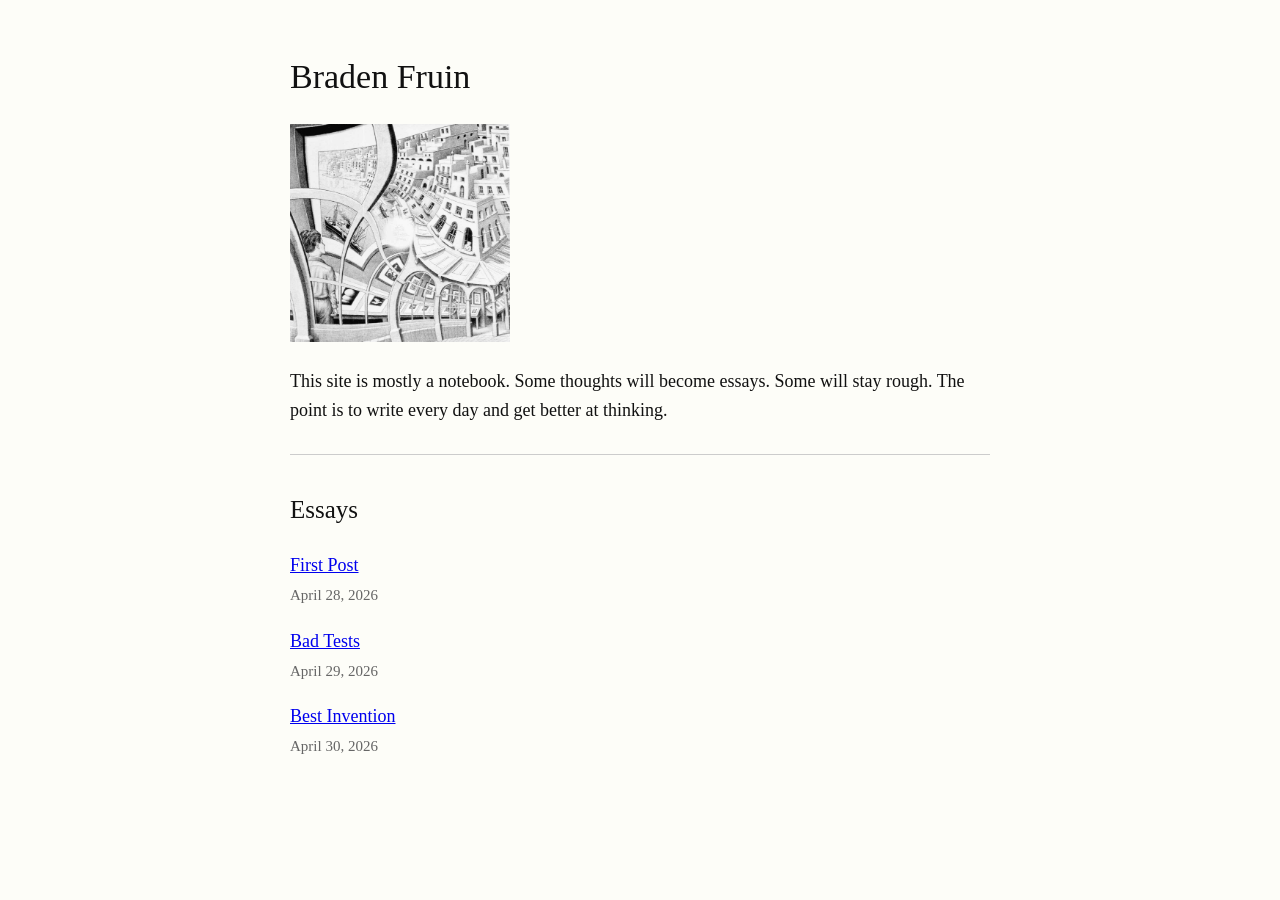
<file: index.html>
<!DOCTYPE html>
<html lang="en">
<head>
  <meta charset="UTF-8">
  <title>Braden Fruin</title>
  <link rel="stylesheet" href="style.css">
</head>
<body>

  <main>
    <h1>Braden Fruin</h1>
    <img src="print-gallery-mc-escher-1956.jpg" alt="Photo" class="front-image">
    <p>
      This site is mostly a notebook. Some thoughts will become essays. Some will stay rough.
      The point is to write every day and get better at thinking.
    </p>

    <hr>

    <h2>Essays</h2>

    <p>
      <a href="essays/2026-04-28-first-post.html">First Post</a>
      <br>
      <span class="date">April 28, 2026</span>
    </p>
    <p>
      <a href="essays/2026-04-29-programming.html">Bad Tests</a>
      <br>
      <span class="date">April 29, 2026</span>
    </p>
    <p>
      <a href="essays/20206-04-30-bestinvention.html">Best Invention</a>
      <br>
      <span class="date">April 30, 2026</span>
    </p>

  </main>

</body>
</html>
</file>
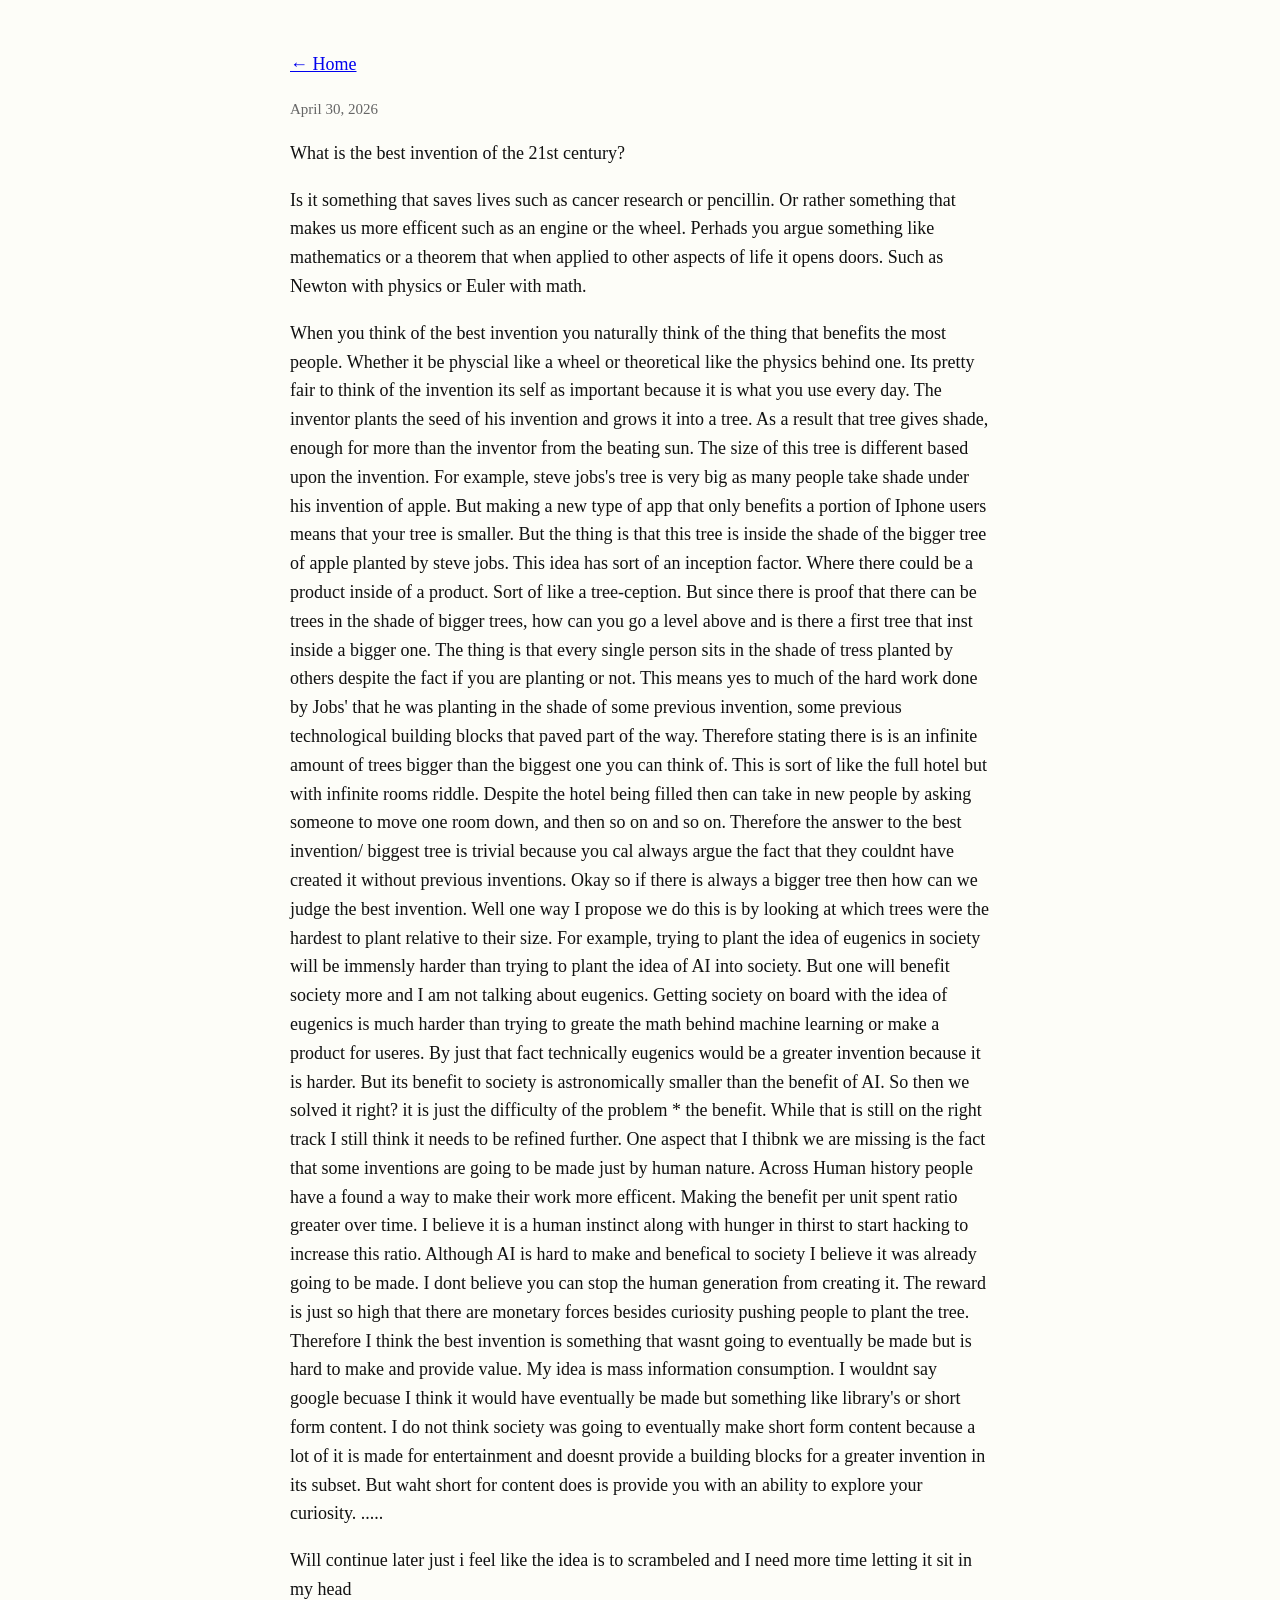
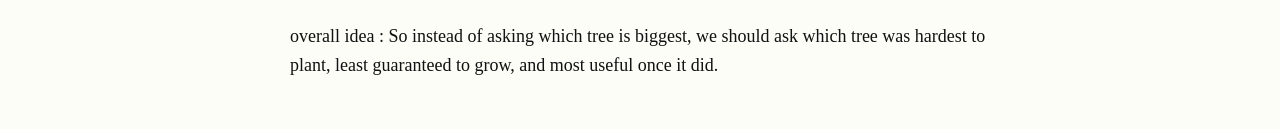
<file: essays/20206-04-30-bestinvention.html>
<!DOCTYPE html>
<html lang="en">
<head>
  <meta charset="UTF-8">
  <title>The best invention</title>
  <link rel="stylesheet" href="../style.css">
</head>
<body>

  <main>
    <p><a href="../index.html">← Home</a></p>

    <p class="date">April 30, 2026</p>
    <p>What is the best invention of the 21st century?</p>
    <p>Is it something that saves lives such as cancer research or pencillin. Or rather something that makes us more efficent such as an engine or the wheel. Perhads you argue something like mathematics or a theorem that when applied to other aspects of life it opens doors. Such as Newton with physics or Euler with math.</p>
    <p>
    When you think of the best invention you naturally think of the thing that benefits the most people. Whether it be physcial like a wheel or theoretical like the physics behind one. Its pretty fair to think of the invention its self as important because it is what you use every day.
    The inventor plants the seed of his invention and grows it into a tree. As a result that tree gives shade, enough for more than the inventor from the beating sun. The size of this tree is different based upon the invention. For example, steve jobs's tree is very big as many people take shade under his invention of apple. But making a new type of app that only benefits a portion of Iphone users means that your tree is smaller.
    But the thing is that this tree is inside the shade of the bigger tree of apple planted by steve jobs. This idea has sort of an inception factor. Where there could be a product inside of a product. Sort of like a tree-ception. But since there is proof that there can be trees in the shade of bigger trees, how can you go a level above and is there a first tree that inst inside a bigger one.
    The thing is that every single person sits in the shade of tress planted by others despite the fact if you are planting or not. This means yes to much of the hard work done by Jobs' that he was planting in the shade of some previous invention, some previous technological building blocks that paved part of the way. Therefore stating there is is an infinite amount of trees bigger than the biggest one you can think of. This is sort of like the full hotel but with infinite rooms riddle. Despite the hotel being filled then can take in new people by asking someone to move one room down, and then so on and so on.
    Therefore the answer to the best invention/ biggest tree is trivial because you cal always argue the fact that they couldnt have created it without previous inventions. Okay so if there is always a bigger tree then how can we judge the best invention. Well one way I propose we do this is by looking at which trees were the hardest to plant relative to their size. For example, trying to plant the idea of eugenics in society will be immensly harder than trying to plant the idea of AI into society. But one will benefit society more and I am not talking about eugenics.
    Getting society on board with the idea of eugenics is much harder than trying to greate the math behind machine learning or make a product for useres. By just that fact technically eugenics would be a greater invention because it is harder. But its benefit to society is astronomically smaller than the benefit of AI. So then we solved it right? it is just the difficulty of the problem * the benefit. While that is still on the right track I still think it needs to be refined further.
    One aspect that I thibnk we are missing is the fact that some inventions are going to be made just by human nature. Across Human history people have a found a way to make their work more efficent. Making the benefit per unit spent ratio greater over time. I believe it is a human instinct along with hunger in thirst to start hacking to increase this ratio. Although AI is hard to make and benefical to society I believe it was already going to be made. I dont believe you can stop the human generation from creating it. The reward is just so high that there are monetary forces besides curiosity pushing people to plant the tree.
    Therefore I think the best invention is something that wasnt going to eventually be made but is hard to make and provide value. My idea is mass information consumption. I wouldnt say google becuase I think it would have eventually be made but something like library's or short form content. I do not think society was going to eventually make short form content because a lot of it is made for entertainment and doesnt provide a building blocks for a greater invention in its subset. But waht short for content does is provide you with an ability to explore your curiosity.
    .....
    </p>
    <p>Will continue later just i feel like the idea is to scrambeled and I need more time letting it sit in my head</p>
    <p>overall idea : So instead of asking which tree is biggest, we should ask which tree was hardest to plant, least guaranteed to grow, and most useful once it did.</p>

  </main>

</body>
</html>
</file>
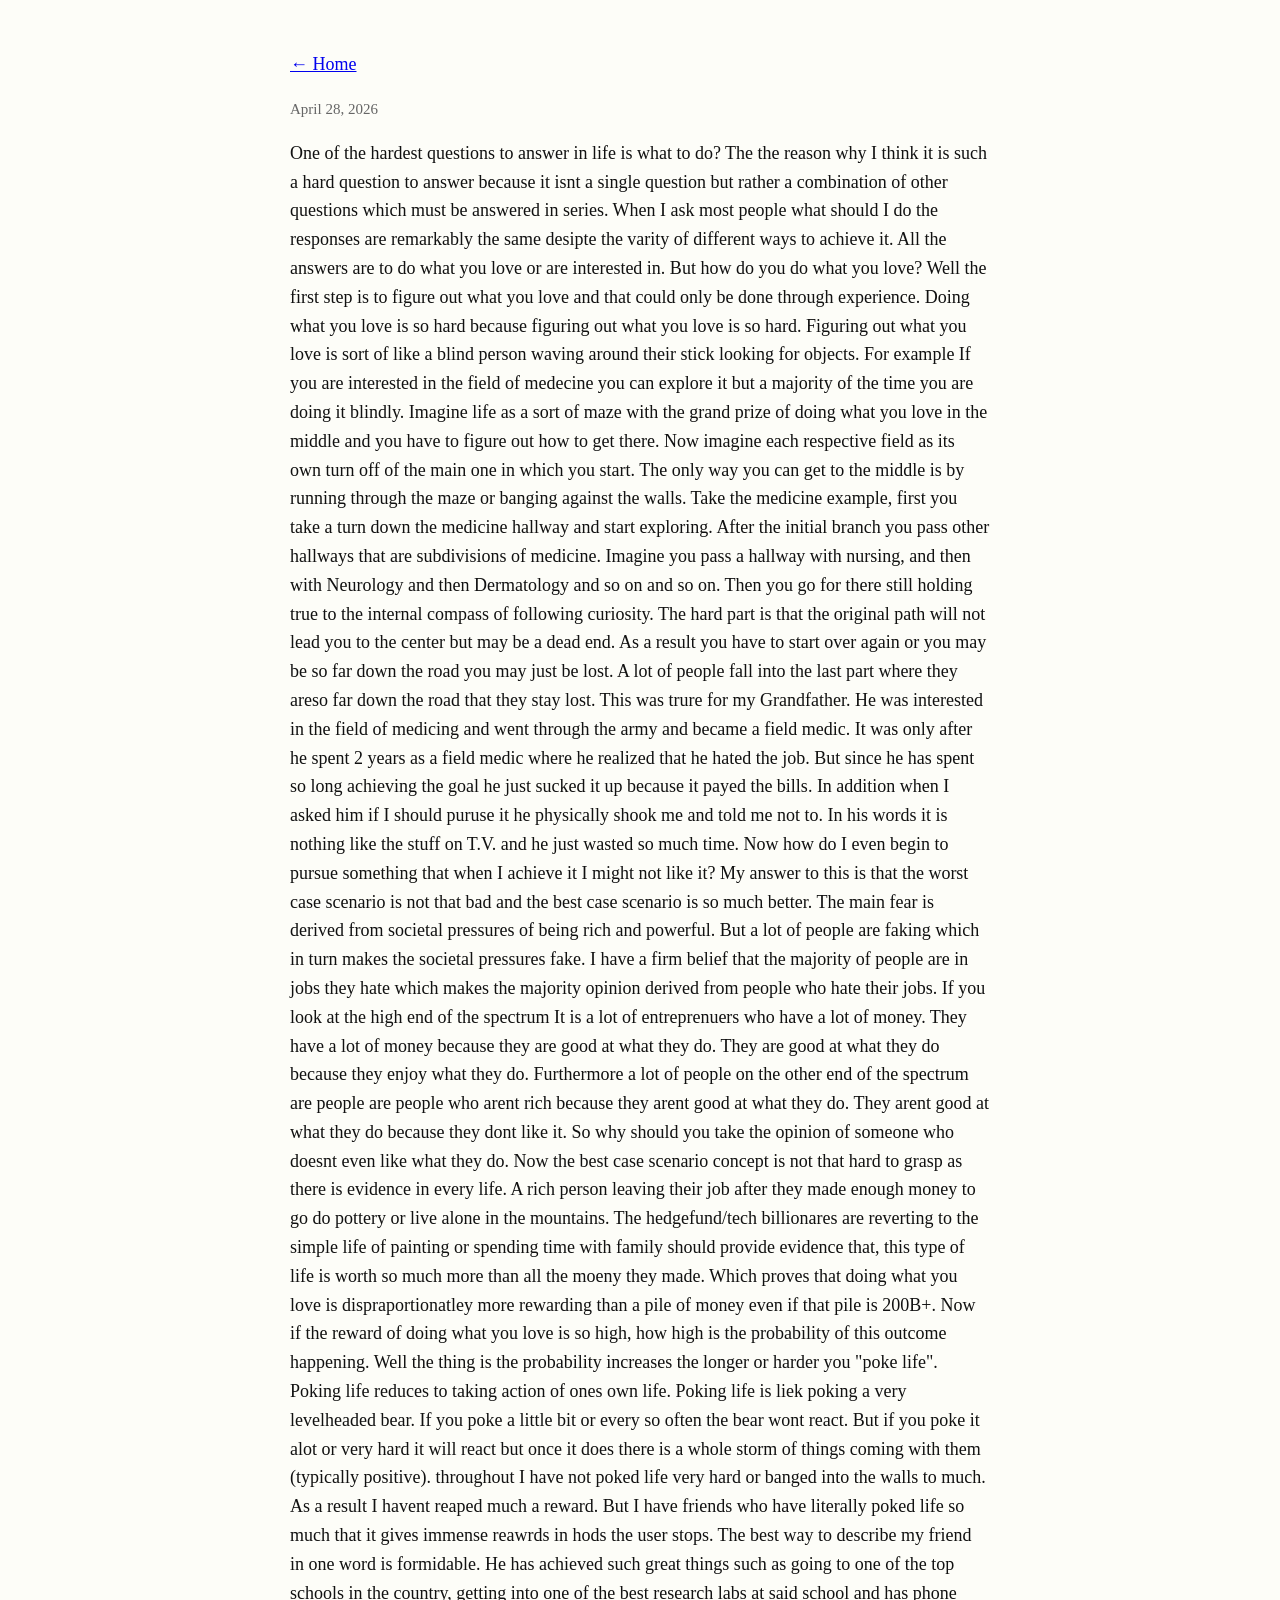
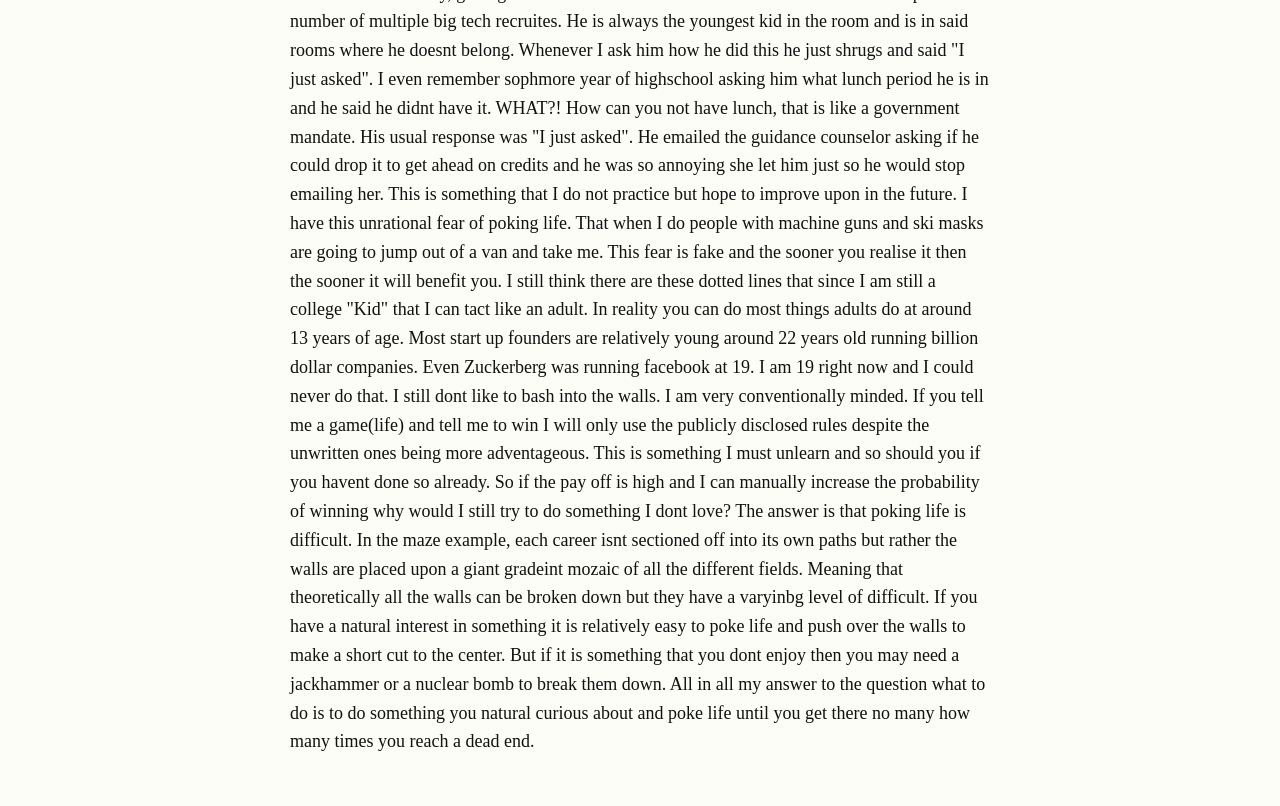
<file: essays/2026-04-28-first-post.html>
<!DOCTYPE html>
<html lang="en">
<head>
  <meta charset="UTF-8">
  <title>Poking the world</title>
  <link rel="stylesheet" href="../style.css">
</head>
<body>

  <main>
    <p><a href="../index.html">← Home</a></p>

    <p class="date">April 28, 2026</p>

    <p>
    One of the hardest questions to answer in life is what to do?
    The the reason why I think it is such a hard question to answer because it isnt a single question but rather a combination of other questions which must be answered in series.
    When I ask most people what should I do the responses are remarkably the same desipte the varity of different ways to achieve it. All the answers are to do what you love or are interested in.
    But how do you do what you love? Well the first step is to figure out what you love and that could only be done through experience. Doing what you love is so hard because figuring out what you love is so hard.
    Figuring out what you love is sort of like a blind person waving around their stick looking for objects. For example If you are interested in the field of medecine you can explore it but a majority of the time you are doing it blindly. 
    Imagine life as a sort of maze with the grand prize of doing what you love in the middle and you have to figure out how to get there. Now imagine each respective field as its own turn off of the main one in which you start.
    The only way you can get to the middle is by running through the maze or banging against the walls. Take the medicine example, first you take a turn down the medicine hallway and start exploring. After the initial branch you pass other hallways that are subdivisions of medicine.
    Imagine you pass a hallway with nursing, and then with Neurology and then Dermatology and so on and so on. Then you go for there still holding true to the internal compass of following curiosity. 
    The hard part is that the original path will not lead you to the center but may be a dead end. As a result you have to start over again or you may be so far down the road you may just be lost.
    A lot of people fall into the last part where they areso far down the road that they stay lost. This was trure for my Grandfather. He was interested in the field of medicing and went through the army and became a field medic.
    It was only after he spent 2 years as a field medic where he realized that he hated the job. But since he has spent so long achieving the goal he just sucked it up because it payed the bills. 
    In addition when I asked him if I should puruse it he physically shook me and told me not to. In his words it is nothing like the stuff on T.V. and he just wasted so much time. 
    Now how do I even begin to pursue something that when I achieve it I might not like it? My answer to this is that the worst case scenario is not that bad and the best case scenario is so much better. The main fear is derived from societal pressures of 
    being rich and powerful. But a lot of people are faking which in turn makes the societal pressures fake. I have a firm belief that the majority of people are in jobs they hate which makes the majority opinion derived from people who hate their jobs. If you look at the high end of the spectrum
    It is a lot of entreprenuers who have a lot of money. They have a lot of money because they are good at what they do. They are good at what they do because they enjoy what they do. Furthermore a lot of people on the other end of the spectrum are people are people who arent rich because they arent good at what they do. 
    They arent good at what they do because they dont like it. So why should you take the opinion of someone who doesnt even like what they do. Now the best case scenario concept is not that hard to grasp as there is evidence in every life. 
    A rich person leaving their job after they made enough money to go do pottery or live alone in the mountains. The hedgefund/tech billionares are reverting to the simple life of painting or spending time with family should provide evidence that, this type of life is worth so much more than all the moeny they made.
    Which proves that doing what you love is dispraportionatley more rewarding than a pile of money even if that pile is 200B+.
    Now if the reward of doing what you love is so high, how high is the probability of this outcome happening. Well the thing is the probability increases the longer or harder you "poke life". Poking life reduces to taking action of ones own life. Poking life is liek poking a very levelheaded bear.
    If you poke a little bit or every so often the bear wont react. But if you poke it alot or very hard it will react but once it does there is a whole storm of things coming with them (typically positive). throughout I have not poked life very hard or banged into the walls to much. As a result I havent reaped much a reward.
    But I have friends who have literally poked life so much that it gives immense reawrds in hods the user stops. The best way to describe my friend in one word is formidable. He has achieved such great things such as going to one of the top schools in the country, getting into one of the best research labs at said school and has phone number of multiple big tech recruites.
    He is always the youngest kid in the room and is in said rooms where he doesnt belong. Whenever I ask him how he did this he just shrugs and said "I just asked". I even remember sophmore year of highschool asking him what lunch period he is in and he said he didnt have it. WHAT?! How can you not have lunch, that is like a government mandate. His usual response was "I just asked".
    He emailed the guidance counselor asking if he could drop it to get ahead on credits and he was so annoying she let him just so he would stop emailing her. This is something that I do not practice but hope to improve upon in the future. I have this unrational fear of poking life. That when I do people with machine guns and ski masks are going to jump out of a van and take me. 
    This fear is fake and the sooner you realise it then the sooner it will benefit you. I still think there are these dotted lines that since I am still a college "Kid" that I can tact like an adult. In reality you can do most things adults do at around 13 years of age. Most start up founders are relatively young around 22 years old running billion dollar companies. 
    Even Zuckerberg was running facebook at 19. I am 19 right now and I could never do that. I still dont like to bash into the walls. I am very conventionally minded. If you tell me a game(life) and tell me to win I will only use the publicly disclosed rules despite the unwritten ones being more adventageous. This is something I must unlearn and so should you if you havent done so already.
    So if the pay off is high and I can manually increase the probability of winning why would I still try to do something I dont love? The answer is that poking life is difficult. In the maze example, each career isnt sectioned off into its own paths but rather the walls are placed upon a giant gradeint mozaic of all the different fields. Meaning that theoretically all the walls can be broken down 
    but they have a varyinbg level of difficult. If you have a natural interest in something it is relatively easy to poke life and push over the walls to make a short cut to the center. But if it is something that you dont enjoy then you may need a jackhammer or a nuclear bomb to break them down. 
    All in all my answer to the question what to do is to do something you natural curious about and poke life until you get there no many how many times you reach a dead end.
    </p>

  </main>

</body>
</html>
</file>
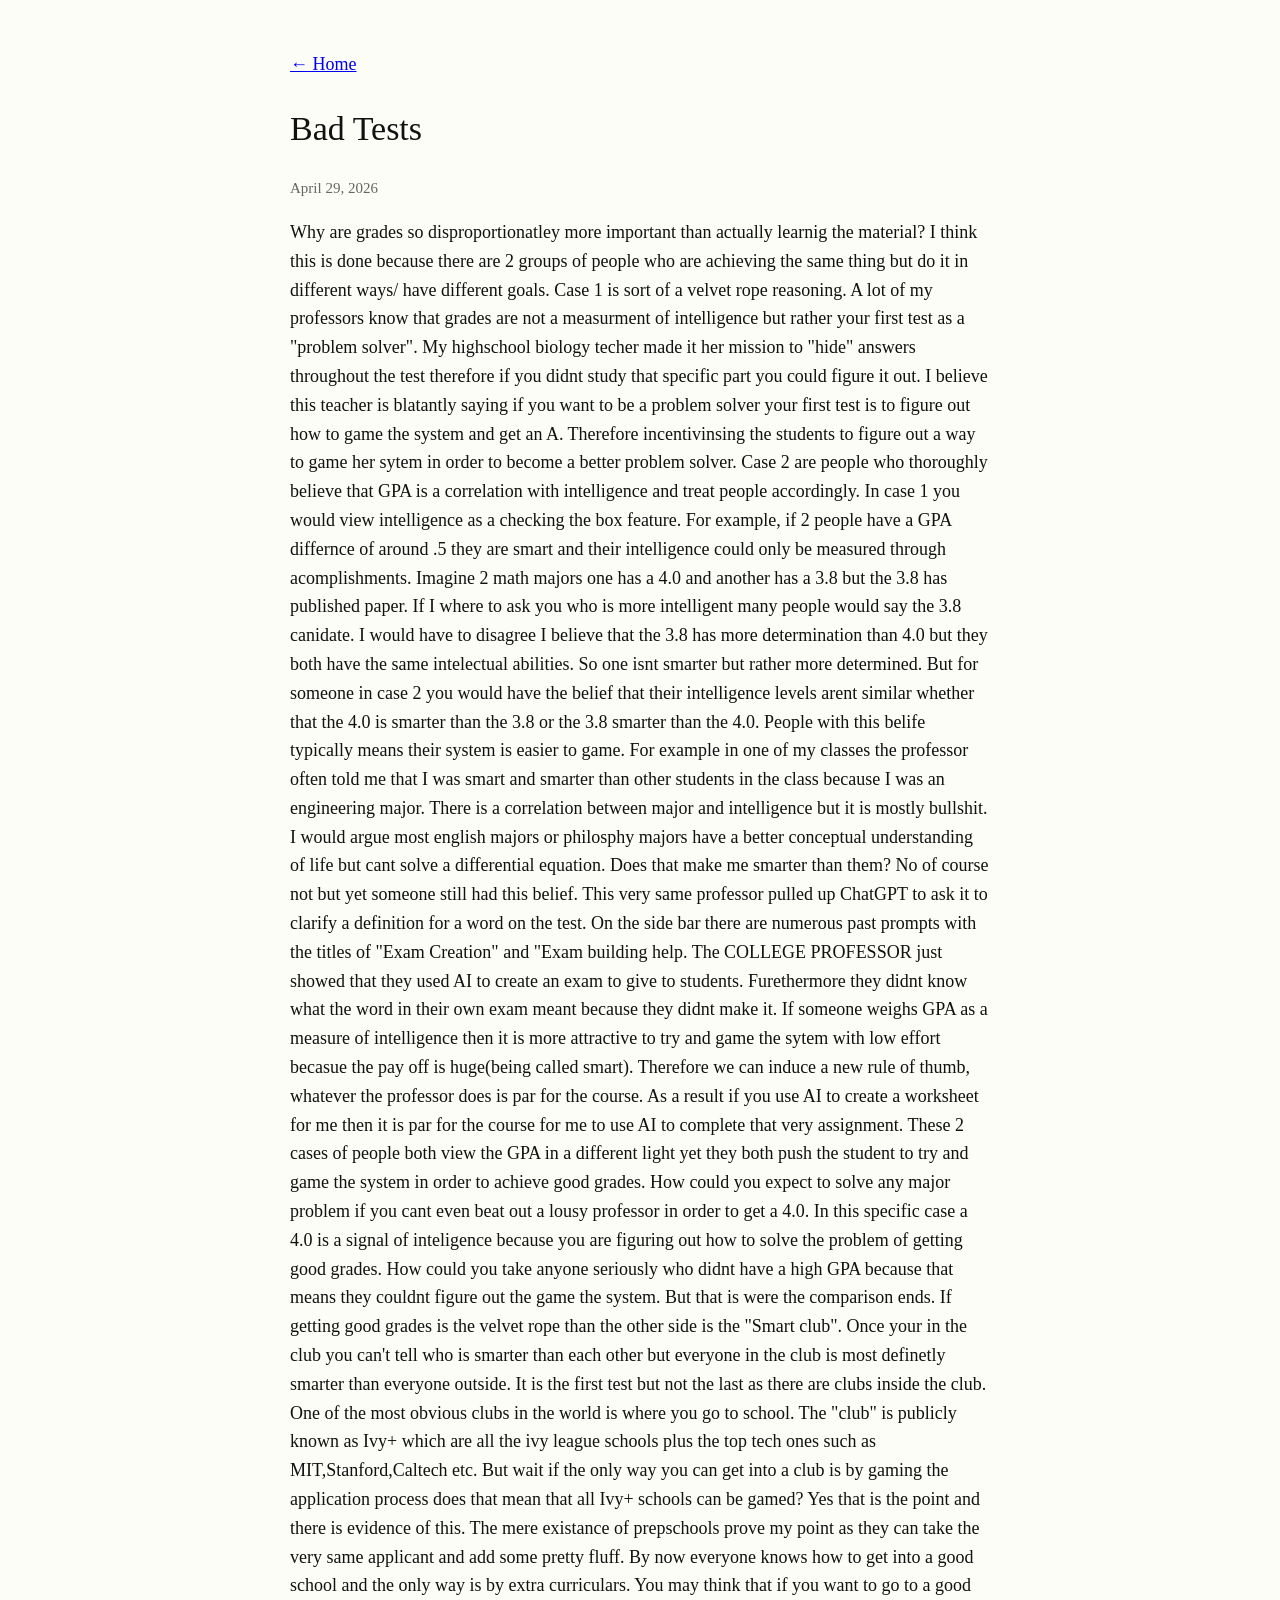
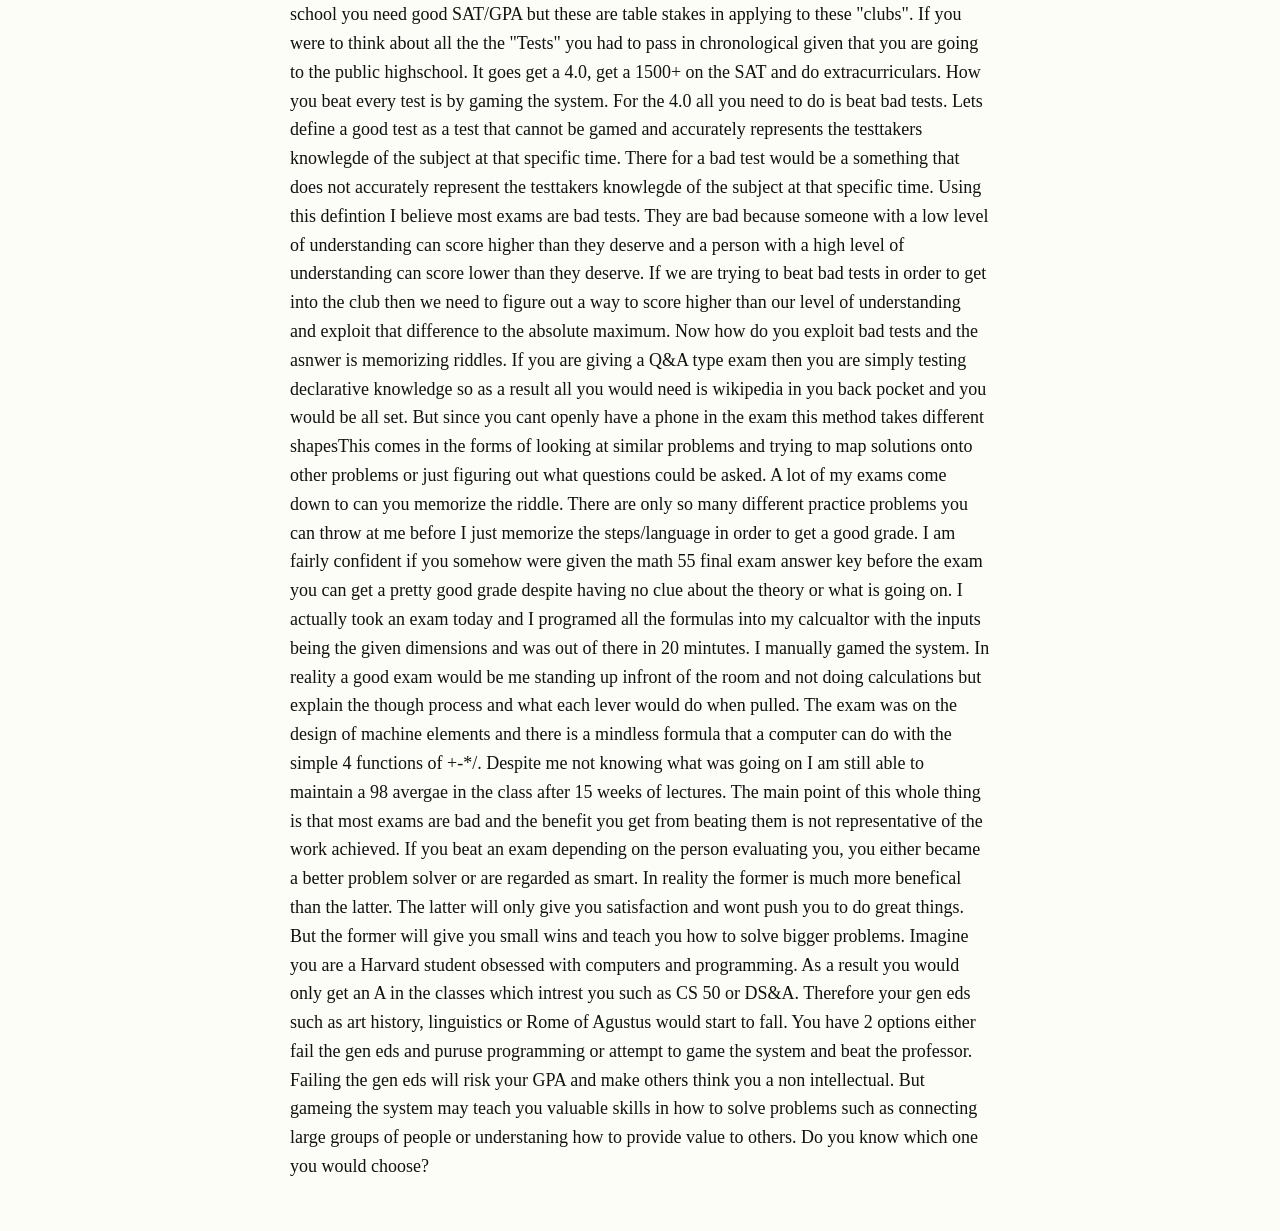
<file: essays/2026-04-29-programming.html>
<!DOCTYPE html>
<html lang="en">
<head>
  <meta charset="UTF-8">
  <title>Bad Tests</title>
  <link rel="stylesheet" href="../style.css">
</head>
<body>

  <main>
    <p><a href="../index.html">← Home</a></p>

    <h1>Bad Tests</h1>
    <p class="date">April 29, 2026</p>
    <p>
    Why are grades so disproportionatley more important than actually learnig the material? I think this is done because there are 2 groups of people who are achieving the same thing but do it in different ways/ have different goals.
    Case 1 is sort of a velvet rope reasoning. A lot of my professors know that grades are not a measurment of intelligence but rather your first test as a "problem solver". My highschool biology techer made it her mission to "hide" answers throughout the test therefore if you didnt study that specific part you could figure it out.
    I believe this teacher is blatantly saying if you want to be a problem solver your first test is to figure out how to game the system and get an A. Therefore incentivinsing the students to figure out a way to game her sytem in order to become a better problem solver. Case 2 are people who thoroughly believe that GPA is a correlation with intelligence and treat people accordingly. In case 1 you would view intelligence as a checking the box feature. For example, if 2 people have a GPA differnce of around .5 they are smart and their intelligence could only be measured through acomplishments.  
    Imagine 2 math majors one has a 4.0 and another has a 3.8 but the 3.8 has published paper. If I where to ask you who is more intelligent many people would say the 3.8 canidate. I would have to disagree I believe that the 3.8 has more determination than 4.0 but they both have the same intelectual abilities. So one isnt smarter but rather more determined. But for someone in case 2 you would have the belief that their intelligence levels arent similar whether that the 4.0 is smarter than the 3.8 or the 3.8 smarter than the 4.0.
    People with this belife typically means their system is easier to game. For example in one of my classes the professor often told me that I was smart and smarter than other students in the class because I was an engineering major. There is a correlation between major and intelligence but it is mostly bullshit. I would argue most english majors or philosphy majors have a better conceptual understanding of life but cant solve a differential equation. Does that make me smarter than them? No of course not but yet someone still had this belief. This very same professor pulled up ChatGPT to ask it to clarify a definition for a word on the test. On the side bar there are numerous past prompts with the titles of "Exam Creation" and "Exam building help.
    The COLLEGE PROFESSOR just showed that they used AI to create an exam to give to students. Furethermore they didnt know what the word in their own exam meant because they didnt make it. If someone weighs GPA as a measure of intelligence then it is more attractive to try and game the sytem with low effort becasue the pay off is huge(being called smart). Therefore we can induce a new rule of thumb, whatever the professor does is par for the course. As a result if you use AI to create a worksheet for me then it is par for the course for me to use AI to complete that very assignment. These 2 cases of people both view the GPA in a different light yet they both push the student to try and game the system in order to achieve good grades.
    
    How could you expect to solve any major problem if you cant even beat out a lousy professor in order to get a 4.0. In this specific case a 4.0 is a signal of inteligence because you are figuring out how to solve the problem of getting good grades.
    How could you take anyone seriously who didnt have a high GPA because that means they couldnt figure out the game the system. But that is were the comparison ends. If getting good grades is the velvet rope than the other side is the "Smart club". Once your in the club you can't tell who is smarter than each other but everyone in the club is most definetly smarter than everyone outside.
    It is the first test but not the last as there are clubs inside the club. One of the most obvious clubs in the world is where you go to school. The "club" is publicly known as Ivy+ which are all the ivy league schools plus the top tech ones such as MIT,Stanford,Caltech etc. But wait if the only way you can get into a club is by gaming the application process does that mean that all Ivy+ schools can be gamed?
    Yes that is the point and there is evidence of this. The mere existance of prepschools prove my point as they can take the very same applicant and add some pretty fluff. By now everyone knows how to get into a good school and the only way is by extra curriculars. You may think that if you want to go to a good school you need good SAT/GPA but these are table stakes in applying to these "clubs". If you were to think about all the the 
    "Tests" you had to pass in chronological given that you are going to the public highschool. It goes get a 4.0, get a 1500+ on the SAT and do extracurriculars. How you beat every test is by gaming the system. For the 4.0 all you need to do is beat bad tests. Lets define a good test as a test that cannot be gamed and accurately represents the testtakers knowlegde of the subject at that specific time. There for a bad test would be a something that does not accurately represent the testtakers knowlegde of the subject at that specific time.
    Using this defintion I believe most exams are bad tests. They are bad because someone with a low level of understanding can score higher than they deserve and a person with a high level of understanding can score lower than they deserve. If we are trying to beat bad tests in order to get into the club then we need to figure out a way to score higher than our level of understanding and exploit that difference to the absolute maximum. 
    Now how do you exploit bad tests and the asnwer is memorizing riddles. If you are giving a Q&A type exam then you are simply testing declarative knowledge so as a result all you would need is wikipedia in you back pocket and you would be all set. But since you cant openly have a phone in the exam this method takes different shapesThis comes in the forms of looking at similar problems and trying to map solutions onto other problems or just figuring out what questions could be asked.
    A lot of my exams come down to can you memorize the riddle. There are only so many different practice problems you can throw at me before I just memorize the steps/language in order to get a good grade. I am fairly confident if you somehow were given the math 55 final exam answer key before the exam you can get a pretty good grade despite having no clue about the theory or what is going on.
    I actually took an exam today and I programed all the formulas into my calcualtor with the inputs being the given dimensions and was out of there in 20 mintutes. I manually gamed the system. In reality a good exam would be me standing up infront of the room and not doing calculations but explain the though process and what each lever would do when pulled. The exam was on the design of machine elements and there is a mindless formula that a computer can do with the simple 4 functions of +-*/. 
    Despite me not knowing what was going on I am still able to maintain a 98 avergae in the class after 15 weeks of lectures. 

    The main point of this whole thing is that most exams are bad and the benefit you get from beating them is not representative of the work achieved. If you beat an exam depending on the person evaluating you, you either became a better problem solver or are regarded as smart. In reality the former is much more benefical than the latter. The latter will only give you satisfaction and wont push you to do great things. But the former will give you small wins and teach you how to solve bigger problems. 
    Imagine you are a Harvard student obsessed with computers and programming. As a result you would only get an A in the classes which intrest you such as CS 50 or DS&A. Therefore your gen eds such as art history, linguistics or Rome of Agustus would start to fall. You have 2 options either fail the gen eds and puruse programming or attempt to game the system and beat the professor. Failing the gen eds will risk your GPA and make others think you a non intellectual. But gameing the system may teach you valuable skills in how to solve problems such as
    connecting large groups of people or understaning how to provide value to others.

    Do you know which one you would choose?
 



      
   
    
      

    </p>

  </main>

</body>
</html>
</file>
<file: style.css>
body {
  background: #fdfdf8;
  color: #111;
  font-family: Georgia, "Times New Roman", serif;
  font-size: 18px;
  line-height: 1.6;
  margin: 0;
}

main {
  max-width: 700px;
  margin: 50px auto;
  padding: 0 20px;
}

h1, h2, h3 {
  font-weight: normal;
}

h1 {
  font-size: 34px;
  margin-bottom: 20px;
}

h2 {
  font-size: 25px;
  margin-top: 35px;
}

p {
  margin: 18px 0;
}

a {
  color: #0000ee;
}

a:visited {
  color: #551a8b;
}

.date {
  color: #666;
  font-size: 15px;
}

hr {
  border: none;
  border-top: 1px solid #ccc;
  margin: 30px 0;
}

blockquote {
  border-left: 3px solid #ccc;
  padding-left: 15px;
  color: #333;
}
.front-image {
  max-width: 220px;
  height: auto;
  display: block;
  margin: 20px 0 25px 0;
}
</file>
